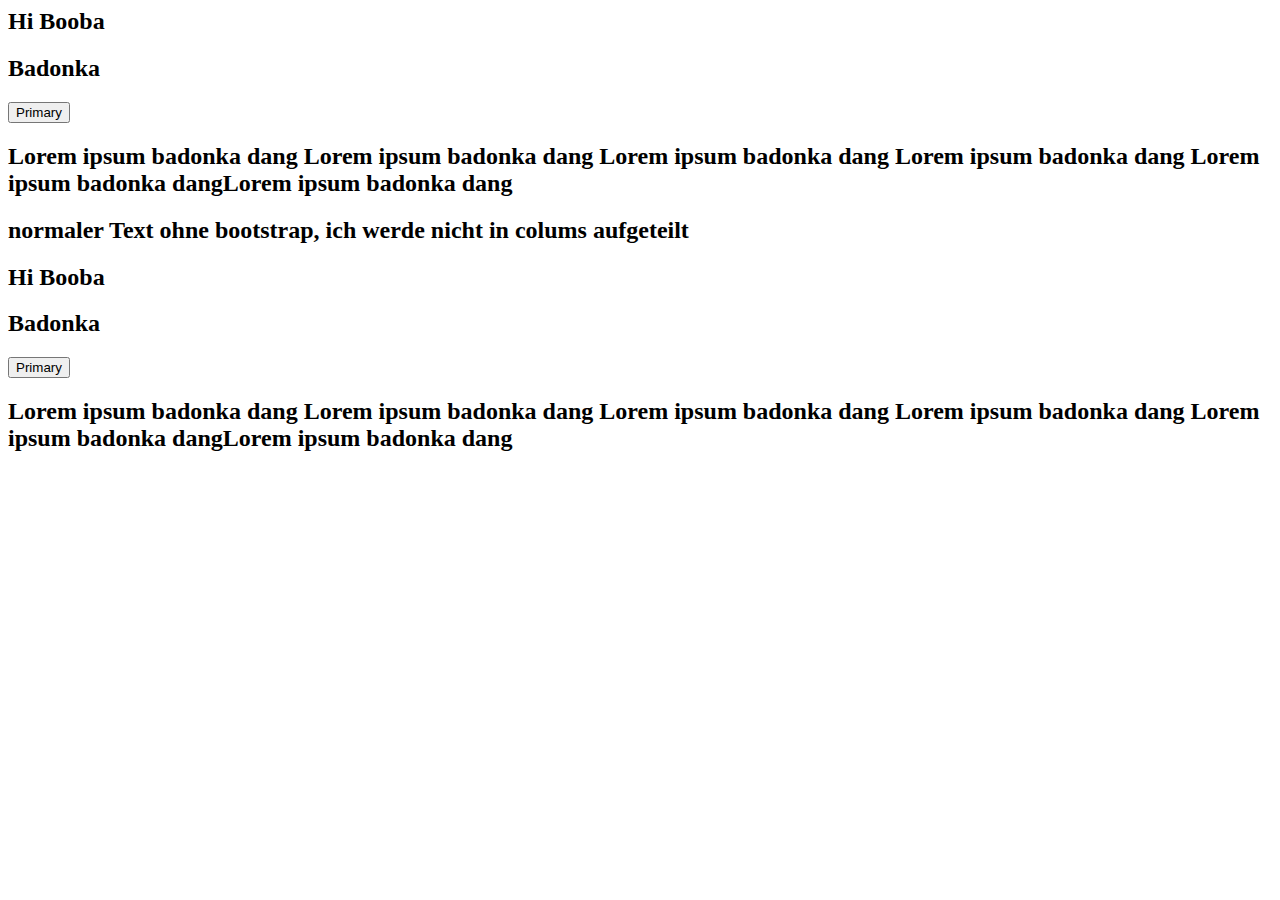
<file: index.html>
<a href="header.html"></a>

   <BODY>
      <div class="row">
         <div class="col-md-6">
            <h2>Hi Booba</h2>
         </div>

         <div class="col-md-6">
            <h2>Badonka</h2>
         </div>

         <div class="col-md-6">
            <button type="button" class="btn btn-primary">Primary</button>
         </div>

         <div class="col-md-6">
            <h2>Lorem ipsum badonka dang Lorem ipsum badonka dang Lorem ipsum badonka dang Lorem ipsum badonka dang Lorem ipsum badonka dangLorem ipsum badonka dang</h2>
         </div>

      </div>

      <div>
         <h2>
            normaler Text ohne bootstrap, ich werde nicht in colums aufgeteilt
         </h2>
      </div>

      <div class="row">
         <div class="col-md-6">
            <h2>Hi Booba</h2>
         </div>

         <div class="col-md-6">
            <h2>Badonka</h2>
         </div>

         <div class="col-md-6">
            <button type="button" class="btn btn-primary">Primary</button>
         </div>

         <div class="col-md-6">
            <h2>Lorem ipsum badonka dang Lorem ipsum badonka dang Lorem ipsum badonka dang Lorem ipsum badonka dang Lorem ipsum badonka dangLorem ipsum badonka dang</h2>
         </div>

      </div>

</BODY>

<a href="footer.html"></a>

</HTML>
</file>
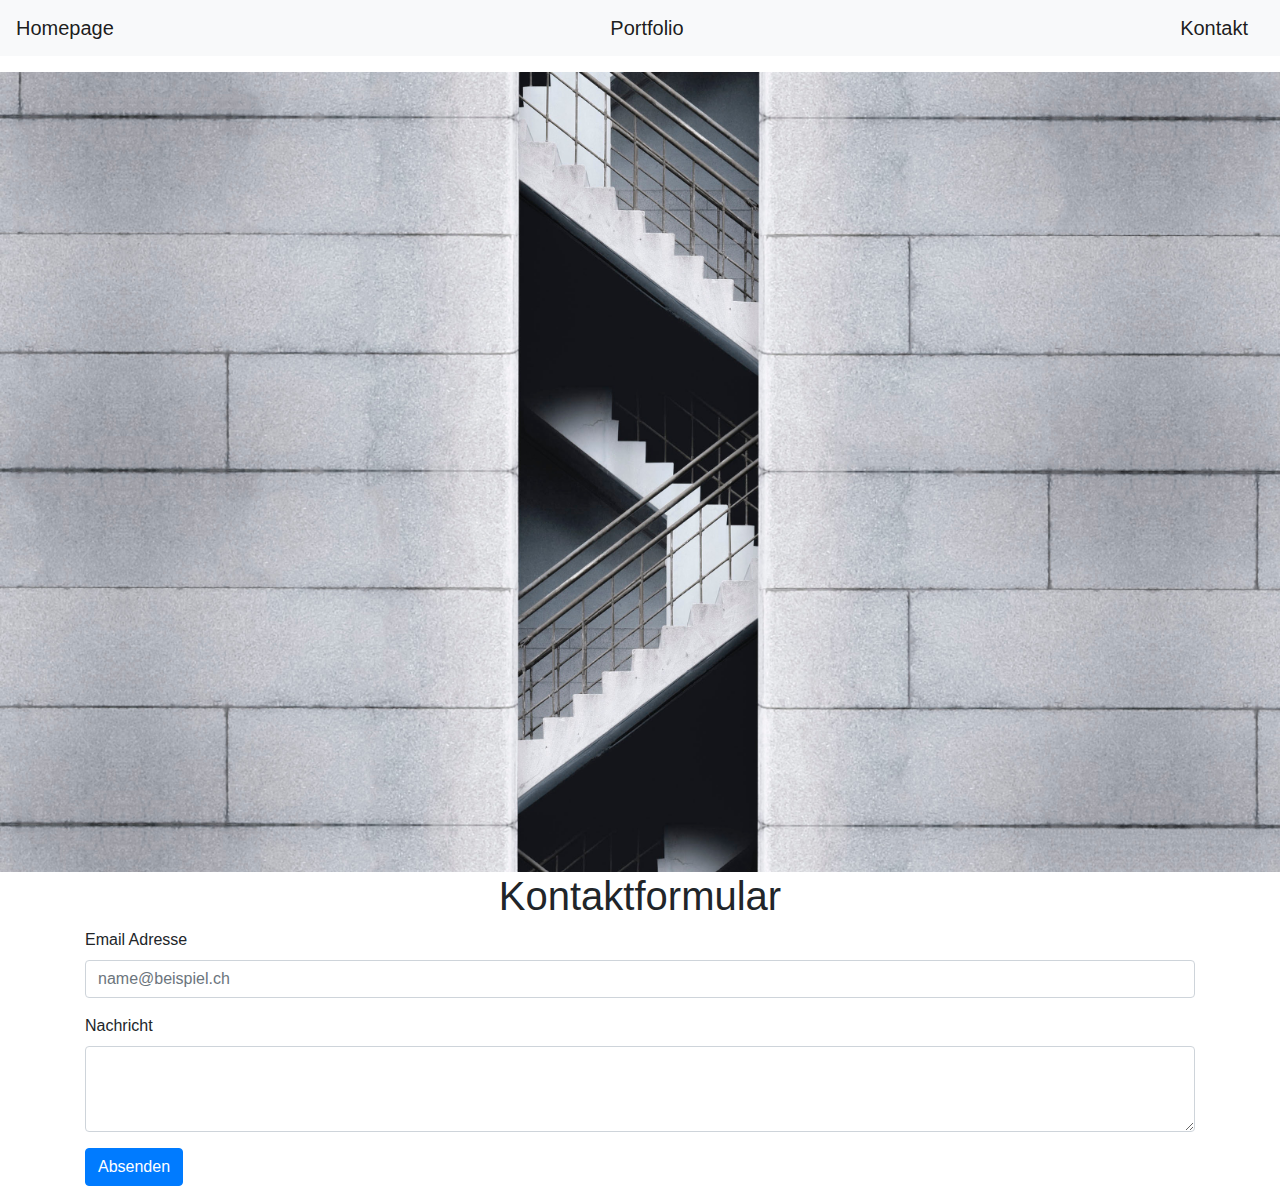
<file: kontakt.html>
<!doctype html>

<html lang="en">

<head>
  <meta charset="utf-8">
  <meta name="viewport" content="width=device-width, initial-scale=1">

  <title>Portfolio</title>
  <meta name="description" content="Portfolio">

  <script src="https://code.jquery.com/jquery-3.3.1.slim.min.js" integrity="sha384-q8i/X+965DzO0rT7abK41JStQIAqVgRVzpbzo5smXKp4YfRvH+8abtTE1Pi6jizo" crossorigin="anonymous"></script>
  <script src="https://cdnjs.cloudflare.com/ajax/libs/popper.js/1.14.7/umd/popper.min.js" integrity="sha384-UO2eT0CpHqdSJQ6hJty5KVphtPhzWj9WO1clHTMGa3JDZwrnQq4sF86dIHNDz0W1" crossorigin="anonymous"></script>
  <script src="https://stackpath.bootstrapcdn.com/bootstrap/4.3.1/js/bootstrap.min.js" integrity="sha384-JjSmVgyd0p3pXB1rRibZUAYoIIy6OrQ6VrjIEaFf/nJGzIxFDsf4x0xIM+B07jRM" crossorigin="anonymous"></script>

  <link rel="stylesheet" href="https://stackpath.bootstrapcdn.com/bootstrap/4.3.1/css/bootstrap.min.css" integrity="sha384-ggOyR0iXCbMQv3Xipma34MD+dH/1fQ784/j6cY/iJTQUOhcWr7x9JvoRxT2MZw1T" crossorigin="anonymous">
  <link rel="stylesheet" href="styles/styles.css">
</head>



<body>
    <header>
        <nav class="navbar fixed-top navbar-light bg-light">
            <a class="navbar-brand" href="index.html">Homepage</a>
            <a class="navbar-brand" href="portfolio.html">Portfolio</a>
            <a class="navbar-brand" href="kontakt.html">Kontakt</a>
          </nav>
    </header>
    <br>
    <br>
    <br>

 
    <div id="carouselExampleSlidesOnly" class="carousel slide" data-ride="carousel">
        <div class="carousel-inner">

            <div class="carousel-item active">
            <img class="d-block w-100" src="images/pexels-henry-&-co-2628393.jpg" alt="First slide">
            </div>

            <div class="carousel-item">
            <img class="d-block w-100" src="images/pexels-maria-orlova-4947018.jpg" alt="Second slide">
            </div>

            <div class="carousel-item">
            <img class="d-block w-100" src="images/pexels-todd-trapani-3790058.jpg" alt="Third slide">
            </div>

        </div>
    </div>



    <div class="container">
        <h1>Kontaktformular</h1>
    </div>




    <div class="container">
        <form>
            <div class="form-group">
              <label for="exampleFormControlInput1">Email Adresse</label>
              <input type="email" class="form-control" id="exampleFormControlInput1" placeholder="name@beispiel.ch">
            </div>
           
            <div class="form-group">
              <label for="exampleFormControlTextarea1">Nachricht</label>
              <textarea class="form-control" id="exampleFormControlTextarea1" rows="3"></textarea>
            </div>
            <button type="submit" class="btn btn-primary">Absenden</button>
        </form>
    </div>
















</body>


</html>
</file>
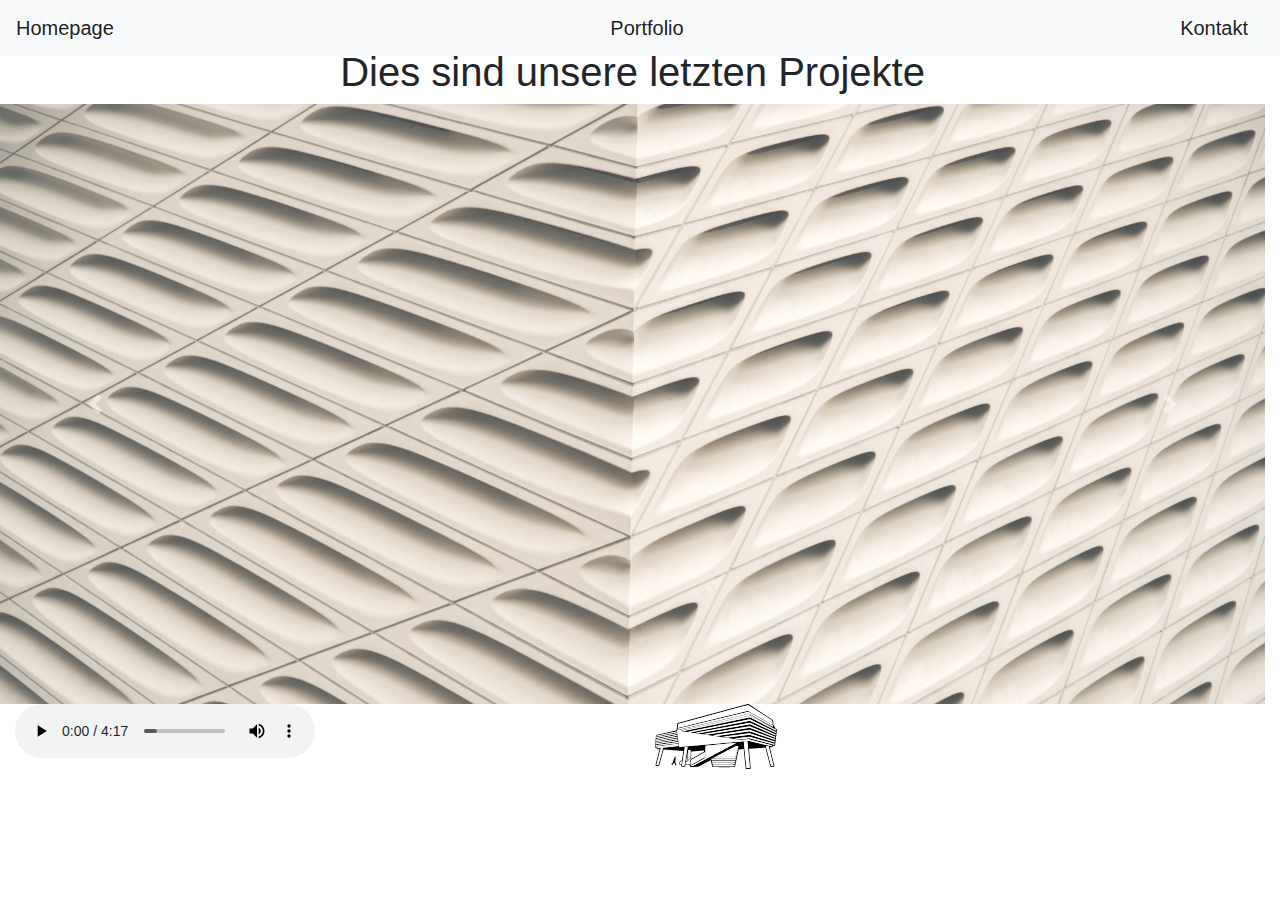
<file: portfolio.html>
<!doctype html>

<html lang="en">

<head>
  <meta charset="utf-8">
  <meta name="viewport" content="width=device-width, initial-scale=1">

  <title>Portfolio</title>
  <meta name="description" content="Portfolio">

  <script src="https://code.jquery.com/jquery-3.3.1.slim.min.js" integrity="sha384-q8i/X+965DzO0rT7abK41JStQIAqVgRVzpbzo5smXKp4YfRvH+8abtTE1Pi6jizo" crossorigin="anonymous"></script>
  <script src="https://cdnjs.cloudflare.com/ajax/libs/popper.js/1.14.7/umd/popper.min.js" integrity="sha384-UO2eT0CpHqdSJQ6hJty5KVphtPhzWj9WO1clHTMGa3JDZwrnQq4sF86dIHNDz0W1" crossorigin="anonymous"></script>
  <script src="https://stackpath.bootstrapcdn.com/bootstrap/4.3.1/js/bootstrap.min.js" integrity="sha384-JjSmVgyd0p3pXB1rRibZUAYoIIy6OrQ6VrjIEaFf/nJGzIxFDsf4x0xIM+B07jRM" crossorigin="anonymous"></script>

  <link rel="stylesheet" href="https://stackpath.bootstrapcdn.com/bootstrap/4.3.1/css/bootstrap.min.css" integrity="sha384-ggOyR0iXCbMQv3Xipma34MD+dH/1fQ784/j6cY/iJTQUOhcWr7x9JvoRxT2MZw1T" crossorigin="anonymous">
  <link rel="stylesheet" href="styles/styles.css">
</head>



<body>
    <header>
        <nav class="navbar fixed-top navbar-light bg-light">
            <a class="navbar-brand" href="index.html">Homepage</a>
            <a class="navbar-brand" href="portfolio.html">Portfolio</a>
            <a class="navbar-brand" href="kontakt.html">Kontakt</a>
          </nav>
    </header>

    <br>
    <br>
  
    <div class="container-fluid"> 
        <h1>Dies sind unsere letzten Projekte</h1>   
    </div>

    

    <div class="container-fluid">
        <div id="carouselExampleControls" class="carousel slide" data-ride="carousel">


            <div class="carousel-inner carouselMaxHeight">
                <div class="carousel-item active">
                    <img class="d-block w-100" src="images/pexels-veeterzy-38132.jpg" alt="First slide">
                </div>
                <div class="carousel-item">
                    <img class="d-block w-100" src="images/pexels-todd-trapani-3790058.jpg" alt="Second slide">
                </div>
                <div class="carousel-item">
                    <img class="d-block w-100" src="images/pexels-maria-orlova-4947018.jpg" alt="Third slide">
                </div>
            </div>


            <a class="carousel-control-prev" href="#carouselExampleControls" role="button" data-slide="prev">
            <span class="carousel-control-prev-icon" aria-hidden="true"></span>
            <span class="sr-only">Previous</span>
            </a>

            <a class="carousel-control-next" href="#carouselExampleControls" role="button" data-slide="next">
            <span class="carousel-control-next-icon" aria-hidden="true"></span>
            <span class="sr-only">Next</span>
            </a>

      </div>
    </div>


    <div class="flex">
        <div class="container">
            <audio controls>
                <source src="audio/Architekturfotografie.mp3" type="audio/mpeg"/>
            </audio>
        </div>

        <div class="container">
            <img class="SVG1" alt="TreeHouse Icon SVG" src="images/tree-house-image.svg">

        </div>
    </div>



</body>


</html>
</file>
<file: styles/styles.css>
.carouselMaxHeight {
    height: 600px;
}

.item img {
    position: absolute;
    top: 0;
    left: 0;
}

h1 {
    text-align: center;
}

.cardAlign {
    display: flex;
    padding: 0;
    margin: 0;
    list-style: none;
    align-items: center;
    justify-content: center;
}

.carousel-inner{
    width:100%;
    max-height: 800px !important;
  }


.SVG1 {
    max-width: 20%;
}

.flex {
    margin-top: 50px;
    display: flex;
    padding: 0;
    margin: 0;
    list-style: none;
   
}


.container-fluid {
    padding-left: 0px;
}
</file>
